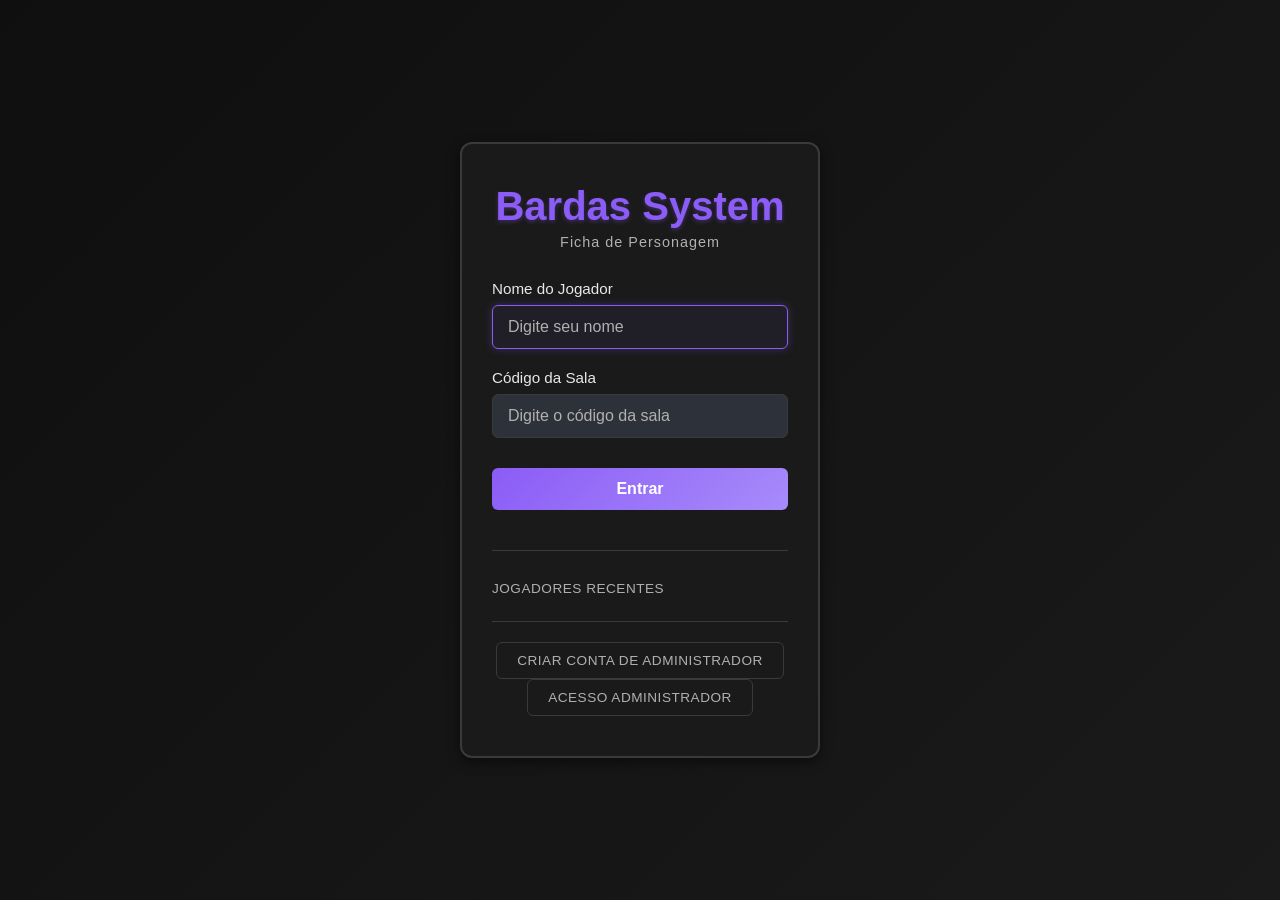
<file: admin.html>
<!DOCTYPE html>
<html lang="pt-BR">
<head>
    <meta charset="UTF-8">
    <meta name="viewport" content="width=device-width, initial-scale=1.0">
    <title>Painel Admin - Bardas System</title>
    <link rel="stylesheet" href="css/admin-style.css">
</head>
<body>
    <div class="admin-container">
        <header class="admin-header">
            <div class="admin-title">
                <h1>Painel do Administrador</h1>
                <p>Gerenciamento de Fichas de Personagem</p>
            </div>
            <button class="logout-btn" onclick="logoutAdmin()">Sair</button>
        </header>

        <main class="admin-main">
            <section class="admin-section">
                <h2>Selecionar Jogador e Ficha</h2>

                <!-- Step 1: Select Player -->
                <div class="search-bar">
                    <input 
                        type="text" 
                        id="player-search-input" 
                        class="search-input" 
                        placeholder="Procurar jogador..."
                    >
                </div>

                <div id="players-container" class="sheets-container">
                    <p class="loading">Carregando jogadores...</p>
                </div>

                <!-- Step 2: Select Character for chosen player -->
                <div id="selected-player-box" class="selected-player-box" style="display:none;">
                    <h3 id="selected-player-title">Jogador:</h3>
                    <button class="action-btn btn-view" id="clear-selected-player">Trocar Jogador</button>
                </div>

                <div class="search-bar" id="character-search-bar" style="display:none;">
                    <input 
                        type="text" 
                        id="character-search-input" 
                        class="search-input" 
                        placeholder="Procurar personagem do jogador selecionado..."
                    >
                </div>

                <div id="sheets-container" class="sheets-container">
                    <p class="loading">Selecione um jogador para ver as fichas...</p>
                </div>
            </section>
        </main>
    </div>

    <!-- CONFIRMATION MODAL -->
    <div id="delete-modal" class="modal" style="display: none;">
        <div class="modal-content">
            <h3>Confirmar Exclusão</h3>
            <p id="delete-message">Tem certeza que deseja deletar esta ficha?</p>
            <div class="modal-buttons">
                <button class="btn btn-cancel" onclick="closeDeleteModal()">Cancelar</button>
                <button class="btn btn-delete" id="confirm-delete-btn" onclick="confirmDelete()">Deletar</button>
            </div>
        </div>
    </div>

    <script src="js/admin.js"></script>
</body>
</html>
</file>
<file: css/admin-style.css>
/* ADMIN PANEL STYLES - ORDEM PARANORMAL */

* {
  margin: 0;
  padding: 0;
  box-sizing: border-box;
}

:root {
  /* Dark Theme Colors */
  --bg-dark: #0f0f0f;
  --bg-secondary: #1a1a1a;
  --bg-tertiary: #252525;
  --bg-accent: #2d3139;
  --text-primary: #e8e8e8;
  --text-secondary: #b0b0b0;
  --text-tertiary: #808080;
  --border-color: #3a3a3a;
  --accent-primary: #8b5cf6;
  --accent-secondary: #ec4899;
  --success: #10b981;
  --danger: #ef4444;
  --warning: #f59e0b;
  --shadow: 0 4px 12px rgba(0, 0, 0, 0.5);
}

html, body {
  height: 100%;
  width: 100%;
}

body {
  background: linear-gradient(135deg, var(--bg-dark) 0%, var(--bg-secondary) 100%);
  font-family: 'Segoe UI', Tahoma, Geneva, Verdana, sans-serif;
  color: var(--text-primary);
}

.admin-container {
  min-height: 100vh;
  display: flex;
  flex-direction: column;
}

/* HEADER */
.admin-header {
  background: var(--bg-secondary);
  border-bottom: 2px solid var(--border-color);
  padding: 25px 30px;
  display: flex;
  justify-content: space-between;
  align-items: center;
  box-shadow: var(--shadow);
}

.admin-title h1 {
  font-size: 1.8rem;
  color: var(--accent-primary);
  margin-bottom: 5px;
}

.admin-title p {
  font-size: 0.9rem;
  color: var(--text-secondary);
  letter-spacing: 0.5px;
}

.logout-btn {
  padding: 10px 20px;
  background: var(--danger);
  border: none;
  border-radius: 6px;
  color: white;
  cursor: pointer;
  font-weight: 600;
  transition: all 0.2s ease;
}

.logout-btn:hover {
  background: #dc2626;
  transform: translateY(-2px);
  box-shadow: 0 4px 12px rgba(239, 68, 68, 0.3);
}

/* MAIN CONTENT */
.admin-main {
  flex: 1;
  padding: 30px;
  max-width: 1200px;
  margin: 0 auto;
  width: 100%;
}

.admin-section {
  background: var(--bg-secondary);
  border: 2px solid var(--border-color);
  border-radius: 12px;
  padding: 30px;
  box-shadow: var(--shadow);
}

.admin-section h2 {
  font-size: 1.5rem;
  margin-bottom: 25px;
  color: var(--text-primary);
}

/* SEARCH BAR */
.search-bar {
  margin-bottom: 25px;
}

.search-input {
  width: 100%;
  padding: 12px 15px;
  background: var(--bg-accent);
  border: 1px solid var(--border-color);
  border-radius: 6px;
  color: var(--text-primary);
  font-size: 1rem;
  transition: all 0.2s ease;
}

.search-input:focus {
  outline: none;
  border-color: var(--accent-primary);
  box-shadow: 0 0 8px rgba(139, 92, 246, 0.3);
}

.search-input::placeholder {
  color: var(--text-secondary);
}

/* SHEETS CONTAINER */
.sheets-container {
  display: grid;
  gap: 15px;
}

.sheet-card {
  background: var(--bg-accent);
  border: 1px solid var(--border-color);
  border-radius: 8px;
  padding: 20px;
  display: flex;
  justify-content: space-between;
  align-items: center;
  transition: all 0.2s ease;
}

.sheet-card:hover {
  border-color: var(--accent-primary);
  box-shadow: 0 4px 12px rgba(139, 92, 246, 0.2);
  transform: translateX(4px);
}

.sheet-info {
  flex: 1;
}

.sheet-player {
  font-size: 1.2rem;
  font-weight: 600;
  color: var(--accent-primary);
  margin-bottom: 5px;
}

.sheet-character {
  font-size: 0.95rem;
  color: var(--text-secondary);
}

.sheet-character-empty {
  color: var(--text-tertiary);
  font-style: italic;
}

.sheet-details {
  font-size: 0.85rem;
  color: var(--text-tertiary);
  margin-top: 8px;
}

.sheet-actions {
  display: flex;
  gap: 10px;
  margin-left: 20px;
}

.action-btn {
  padding: 8px 16px;
  border: none;
  border-radius: 6px;
  cursor: pointer;
  font-size: 0.9rem;
  font-weight: 600;
  transition: all 0.2s ease;
  white-space: nowrap;
}

.btn-view {
  background: var(--accent-primary);
  color: white;
}

.btn-view:hover {
  background: #a78bfa;
  transform: translateY(-2px);
}

.btn-delete {
  background: var(--danger);
  color: white;
}

.btn-delete:hover {
  background: #dc2626;
  transform: translateY(-2px);
}

.loading {
  text-align: center;
  color: var(--text-secondary);
  padding: 40px;
  font-size: 1rem;
}

.no-results {
  text-align: center;
  color: var(--text-secondary);
  padding: 40px;
  font-size: 1.1rem;
}

/* MODAL */
.modal {
  position: fixed;
  top: 0;
  left: 0;
  width: 100%;
  height: 100%;
  background: rgba(0, 0, 0, 0.7);
  display: flex;
  justify-content: center;
  align-items: center;
  z-index: 1000;
}

.modal-content {
  background: var(--bg-secondary);
  border: 2px solid var(--border-color);
  border-radius: 12px;
  padding: 30px;
  max-width: 400px;
  width: 90%;
  box-shadow: 0 10px 40px rgba(0, 0, 0, 0.8);
}

.modal-content h3 {
  font-size: 1.3rem;
  margin-bottom: 15px;
  color: var(--accent-primary);
}

.modal-content p {
  color: var(--text-secondary);
  margin-bottom: 25px;
  line-height: 1.6;
}

.modal-buttons {
  display: flex;
  gap: 10px;
  justify-content: flex-end;
}

.btn {
  padding: 10px 20px;
  border: none;
  border-radius: 6px;
  cursor: pointer;
  font-weight: 600;
  transition: all 0.2s ease;
}

.btn-cancel {
  background: var(--bg-accent);
  border: 1px solid var(--border-color);
  color: var(--text-primary);
}

.btn-cancel:hover {
  background: var(--border-color);
}

.btn-delete {
  background: var(--danger);
  color: white;
}

.btn-delete:hover {
  background: #dc2626;
  transform: translateY(-2px);
}

/* RESPONSIVE */
@media (max-width: 768px) {
  .admin-header {
    flex-direction: column;
    gap: 15px;
    align-items: flex-start;
  }

  .logout-btn {
    align-self: flex-end;
  }

  .sheet-card {
    flex-direction: column;
    align-items: flex-start;
  }

  .sheet-actions {
    width: 100%;
    margin-left: 0;
    margin-top: 15px;
  }

  .action-btn {
    flex: 1;
  }

  .admin-main {
    padding: 15px;
  }

  .admin-section {
    padding: 20px;
  }
}
</file>
<file: css/character-select-style.css>
/* Character Selection Screen Styling */

:root {
  --bg-dark: #0a0e27;
  --bg-lighter: #151b3d;
  --text-primary: #e0e7ff;
  --text-secondary: #a0aec0;
  --accent: #8b5cf6;
  --success: #10b981;
  --danger: #ef4444;
  --warning: #f59e0b;
  --shadow: 0 4px 15px rgba(0, 0, 0, 0.3);
}

* {
  margin: 0;
  padding: 0;
  box-sizing: border-box;
}

html, body {
  width: 100%;
  height: 100%;
  background: linear-gradient(135deg, var(--bg-dark) 0%, #1a1f4a 100%);
  color: var(--text-primary);
  font-family: -apple-system, BlinkMacSystemFont, 'Segoe UI', Roboto, Oxygen, Ubuntu, Cantarell, sans-serif;
  font-size: 16px;
  line-height: 1.5;
}

.character-select-container {
  display: flex;
  flex-direction: column;
  min-height: 100vh;
}

/* Header */
.select-header {
  background: linear-gradient(135deg, rgba(139, 92, 246, 0.1) 0%, rgba(99, 102, 241, 0.1) 100%);
  border-bottom: 2px solid rgba(139, 92, 246, 0.3);
  padding: 2rem;
  display: flex;
  justify-content: space-between;
  align-items: center;
  flex-wrap: wrap;
  gap: 1rem;
}

.header-content h1 {
  font-size: 2.5rem;
  color: var(--accent);
  margin-bottom: 0.5rem;
  text-shadow: 0 2px 10px rgba(139, 92, 246, 0.3);
}

.header-content p {
  color: var(--text-secondary);
  font-size: 1.1rem;
}

.btn-logout {
  background-color: var(--warning);
  color: var(--bg-dark);
  border: none;
  padding: 0.75rem 1.5rem;
  border-radius: 8px;
  cursor: pointer;
  font-weight: 600;
  transition: all 0.3s ease;
  white-space: nowrap;
}

.btn-logout:hover {
  background-color: #d97706;
  transform: translateY(-2px);
  box-shadow: var(--shadow);
}

/* Main Content */
.select-main {
  flex: 1;
  padding: 2rem;
  max-width: 1200px;
  margin: 0 auto;
  width: 100%;
}

/* Characters Section */
.characters-section {
  margin-bottom: 3rem;
}

.characters-section h2 {
  font-size: 1.8rem;
  margin-bottom: 1.5rem;
  color: var(--accent);
}

.characters-grid {
  display: grid;
  grid-template-columns: repeat(auto-fill, minmax(300px, 1fr));
  gap: 1.5rem;
  margin-bottom: 2rem;
}

/* Character Card */
.character-card {
  background: var(--bg-lighter);
  border: 2px solid rgba(139, 92, 246, 0.2);
  border-radius: 12px;
  padding: 1.5rem;
  transition: all 0.3s ease;
  cursor: pointer;
  display: flex;
  flex-direction: column;
  gap: 1rem;
}

.character-card:hover {
  border-color: var(--accent);
  box-shadow: 0 0 20px rgba(139, 92, 246, 0.3);
  transform: translateY(-4px);
}

.character-card h3 {
  font-size: 1.4rem;
  color: var(--text-primary);
  margin: 0;
}

.character-info {
  display: flex;
  flex-direction: column;
  gap: 0.5rem;
  color: var(--text-secondary);
  font-size: 0.95rem;
}

.character-info strong {
  color: var(--text-primary);
}

.character-meta {
  font-size: 0.85rem;
  color: var(--text-secondary);
  border-top: 1px solid rgba(139, 92, 246, 0.2);
  padding-top: 1rem;
}

.character-actions {
  display: flex;
  gap: 0.75rem;
  margin-top: 0.5rem;
}

.btn-load, .btn-delete {
  flex: 1;
  padding: 0.75rem;
  border: none;
  border-radius: 6px;
  cursor: pointer;
  font-weight: 600;
  font-size: 0.9rem;
  transition: all 0.3s ease;
}

.btn-load {
  background-color: var(--success);
  color: white;
}

.btn-load:hover {
  background-color: #059669;
  transform: translateY(-2px);
  box-shadow: var(--shadow);
}

.btn-delete {
  background-color: transparent;
  border: 2px solid var(--danger);
  color: var(--danger);
}

.btn-delete:hover {
  background-color: rgba(239, 68, 68, 0.1);
  box-shadow: var(--shadow);
}

/* Empty State */
.empty-state {
  text-align: center;
  padding: 3rem;
  background: var(--bg-lighter);
  border: 2px dashed rgba(139, 92, 246, 0.2);
  border-radius: 12px;
  color: var(--text-secondary);
}

.empty-state p {
  margin-bottom: 1.5rem;
  font-size: 1.1rem;
}

/* Create Section */
.create-section {
  text-align: center;
  padding: 2rem;
  background: linear-gradient(135deg, rgba(16, 185, 129, 0.1) 0%, rgba(34, 197, 94, 0.1) 100%);
  border: 2px dashed var(--success);
  border-radius: 12px;
}

.btn-create {
  background: linear-gradient(135deg, var(--success) 0%, #10b981 100%);
  color: white;
  border: none;
  padding: 1rem 2rem;
  font-size: 1.1rem;
  border-radius: 8px;
  cursor: pointer;
  font-weight: 600;
  transition: all 0.3s ease;
  text-transform: uppercase;
  letter-spacing: 0.5px;
}

.btn-create:hover {
  transform: translateY(-3px);
  box-shadow: 0 0 30px rgba(16, 185, 129, 0.4);
}

/* Buttons */
.btn {
  font-family: inherit;
  border-radius: 8px;
  cursor: pointer;
  font-weight: 600;
  transition: all 0.3s ease;
  border: none;
}

.btn-primary {
  background-color: var(--accent);
  color: white;
  padding: 0.75rem 1.5rem;
}

.btn-primary:hover {
  background-color: #7c3aed;
  transform: translateY(-2px);
  box-shadow: var(--shadow);
}

.btn-primary:active {
  transform: translateY(0);
}

.btn-secondary {
  background-color: transparent;
  color: var(--accent);
  border: 2px solid var(--accent);
  padding: 0.75rem 1.5rem;
}

.btn-secondary:hover {
  background-color: rgba(139, 92, 246, 0.1);
  transform: translateY(-2px);
}

.btn-danger {
  background-color: var(--danger);
  color: white;
  padding: 0.75rem 1.5rem;
}

.btn-danger:hover {
  background-color: #dc2626;
  transform: translateY(-2px);
  box-shadow: var(--shadow);
}

/* Modal */
.modal {
  position: fixed;
  top: 0;
  left: 0;
  right: 0;
  bottom: 0;
  background: rgba(0, 0, 0, 0.7);
  display: flex;
  justify-content: center;
  align-items: center;
  z-index: 1000;
  opacity: 1;
  transition: opacity 0.3s ease;
}

.modal.hidden {
  display: none;
  opacity: 0;
  pointer-events: none;
}

.modal-content {
  background: var(--bg-lighter);
  border: 2px solid var(--accent);
  border-radius: 12px;
  padding: 2rem;
  max-width: 500px;
  width: 90%;
  box-shadow: 0 10px 40px rgba(0, 0, 0, 0.5);
  animation: slideIn 0.3s ease;
  position: relative;
}

@keyframes slideIn {
  from {
    transform: translateY(-50px);
    opacity: 0;
  }
  to {
    transform: translateY(0);
    opacity: 1;
  }
}

.modal-content h2 {
  color: var(--accent);
  margin-bottom: 1.5rem;
}

.modal-content p {
  color: var(--text-secondary);
  margin-bottom: 1rem;
}

.warning-text {
  color: var(--danger);
  font-weight: 600;
}

.modal-close {
  position: absolute;
  top: 1rem;
  right: 1rem;
  background: transparent;
  border: none;
  color: var(--text-secondary);
  font-size: 1.8rem;
  cursor: pointer;
  transition: color 0.3s ease;
}

.modal-close:hover {
  color: var(--text-primary);
}

/* Form */
.form-group {
  margin-bottom: 1.5rem;
}

.form-group label {
  display: block;
  margin-bottom: 0.5rem;
  color: var(--text-primary);
  font-weight: 600;
}

.form-group input,
.form-group select {
  width: 100%;
  padding: 0.75rem;
  background: var(--bg-dark);
  border: 2px solid rgba(139, 92, 246, 0.2);
  border-radius: 6px;
  color: var(--text-primary);
  font-family: inherit;
  font-size: 1rem;
  transition: all 0.3s ease;
}

.form-group input:focus,
.form-group select:focus {
  outline: none;
  border-color: var(--accent);
  box-shadow: 0 0 10px rgba(139, 92, 246, 0.3);
  background: rgba(139, 92, 246, 0.05);
}

.form-group input::placeholder {
  color: var(--text-secondary);
}

/* Button Group */
.button-group {
  display: flex;
  gap: 1rem;
  margin-top: 2rem;
}

.button-group .btn {
  flex: 1;
}

/* Responsive */
@media (max-width: 768px) {
  .select-header {
    flex-direction: column;
    text-align: center;
  }

  .header-content h1 {
    font-size: 2rem;
  }

  .characters-grid {
    grid-template-columns: 1fr;
  }

  .select-main {
    padding: 1rem;
  }

  .modal-content {
    width: 95%;
    padding: 1.5rem;
  }
}

@media (max-width: 480px) {
  .header-content h1 {
    font-size: 1.5rem;
  }

  .characters-section h2 {
    font-size: 1.3rem;
  }

  .character-card {
    padding: 1rem;
  }

  .btn-logout {
    width: 100%;
  }
}
</file>
<file: css/login-style.css>
/* LOGIN PAGE STYLES - ORDEM PARANORMAL */

* {
  margin: 0;
  padding: 0;
  box-sizing: border-box;
}

:root {
  /* Dark Theme Colors */
  --bg-dark: #0f0f0f;
  --bg-secondary: #1a1a1a;
  --bg-accent: #2d3139;
  --text-primary: #e8e8e8;
  --text-secondary: #b0b0b0;
  --accent-primary: #8b5cf6;
  --border-color: #3a3a3a;
  --success: #10b981;
  --shadow: 0 4px 12px rgba(0, 0, 0, 0.5);
}

html, body {
  height: 100%;
  width: 100%;
}

body {
  background: linear-gradient(135deg, var(--bg-dark) 0%, var(--bg-secondary) 100%);
  font-family: 'Segoe UI', Tahoma, Geneva, Verdana, sans-serif;
  color: var(--text-primary);
  display: flex;
  justify-content: center;
  align-items: center;
  min-height: 100vh;
}

.login-container {
  width: 100%;
  max-width: 400px;
  padding: 20px;
}

.login-box {
  background: var(--bg-secondary);
  border: 2px solid var(--border-color);
  border-radius: 12px;
  padding: 40px 30px;
  box-shadow: var(--shadow);
}

.login-box h1 {
  text-align: center;
  font-size: 2.5rem;
  margin-bottom: 5px;
  color: var(--accent-primary);
  text-shadow: 0 2px 4px rgba(139, 92, 246, 0.3);
}

.subtitle {
  text-align: center;
  font-size: 0.9rem;
  color: var(--text-secondary);
  margin-bottom: 30px;
  letter-spacing: 1px;
}

.form-group {
  margin-bottom: 20px;
}

.form-group label {
  display: block;
  margin-bottom: 8px;
  font-size: 0.95rem;
  color: var(--text-primary);
  font-weight: 500;
}

.login-input {
  width: 100%;
  padding: 12px 15px;
  background: var(--bg-accent);
  border: 1px solid var(--border-color);
  border-radius: 6px;
  color: var(--text-primary);
  font-size: 1rem;
  transition: all 0.3s ease;
}

.login-input:focus {
  outline: none;
  border-color: var(--accent-primary);
  box-shadow: 0 0 8px rgba(139, 92, 246, 0.3);
  background: rgba(139, 92, 246, 0.05);
}

.login-input::placeholder {
  color: var(--text-secondary);
}

.login-button {
  width: 100%;
  padding: 12px 20px;
  background: linear-gradient(135deg, var(--accent-primary) 0%, #a78bfa 100%);
  border: none;
  border-radius: 6px;
  color: white;
  font-size: 1rem;
  font-weight: 600;
  cursor: pointer;
  transition: all 0.3s ease;
  margin-top: 10px;
}

.login-button:hover {
  transform: translateY(-2px);
  box-shadow: 0 6px 20px rgba(139, 92, 246, 0.4);
}

.login-button:active {
  transform: translateY(0);
}

.recent-players {
  margin-top: 40px;
  padding-top: 30px;
  border-top: 1px solid var(--border-color);
}

.recent-label {
  font-size: 0.85rem;
  color: var(--text-secondary);
  margin-bottom: 12px;
  text-transform: uppercase;
  letter-spacing: 0.5px;
}

#recent-players-list {
  display: flex;
  flex-direction: column;
  gap: 8px;
}

.recent-player-btn {
  padding: 10px 15px;
  background: var(--bg-accent);
  border: 1px solid var(--border-color);
  border-radius: 6px;
  color: var(--text-primary);
  cursor: pointer;
  transition: all 0.2s ease;
  text-align: left;
  font-size: 0.9rem;
}

.recent-player-btn:hover {
  background: rgba(139, 92, 246, 0.15);
  border-color: var(--accent-primary);
  color: var(--accent-primary);
}

/* Hide recent players if empty */
#recent-players-list:empty ~ .recent-label {
  display: none;
}

#recent-players-list:empty {
  display: none;
}

/* Admin login styling */
.admin-link {
  margin-top: 25px;
  padding-top: 20px;
  border-top: 1px solid var(--border-color);
  text-align: center;
}

.admin-button {
  padding: 10px 20px;
  background: transparent;
  border: 1px solid var(--border-color);
  border-radius: 6px;
  color: var(--text-secondary);
  cursor: pointer;
  font-size: 0.85rem;
  transition: all 0.2s ease;
  text-transform: uppercase;
  letter-spacing: 0.5px;
}

.admin-button:hover {
  border-color: var(--accent-primary);
  color: var(--accent-primary);
  background: rgba(139, 92, 246, 0.1);
}

.admin-button.back-button {
  width: 100%;
  margin-top: 20px;
}
</file>
